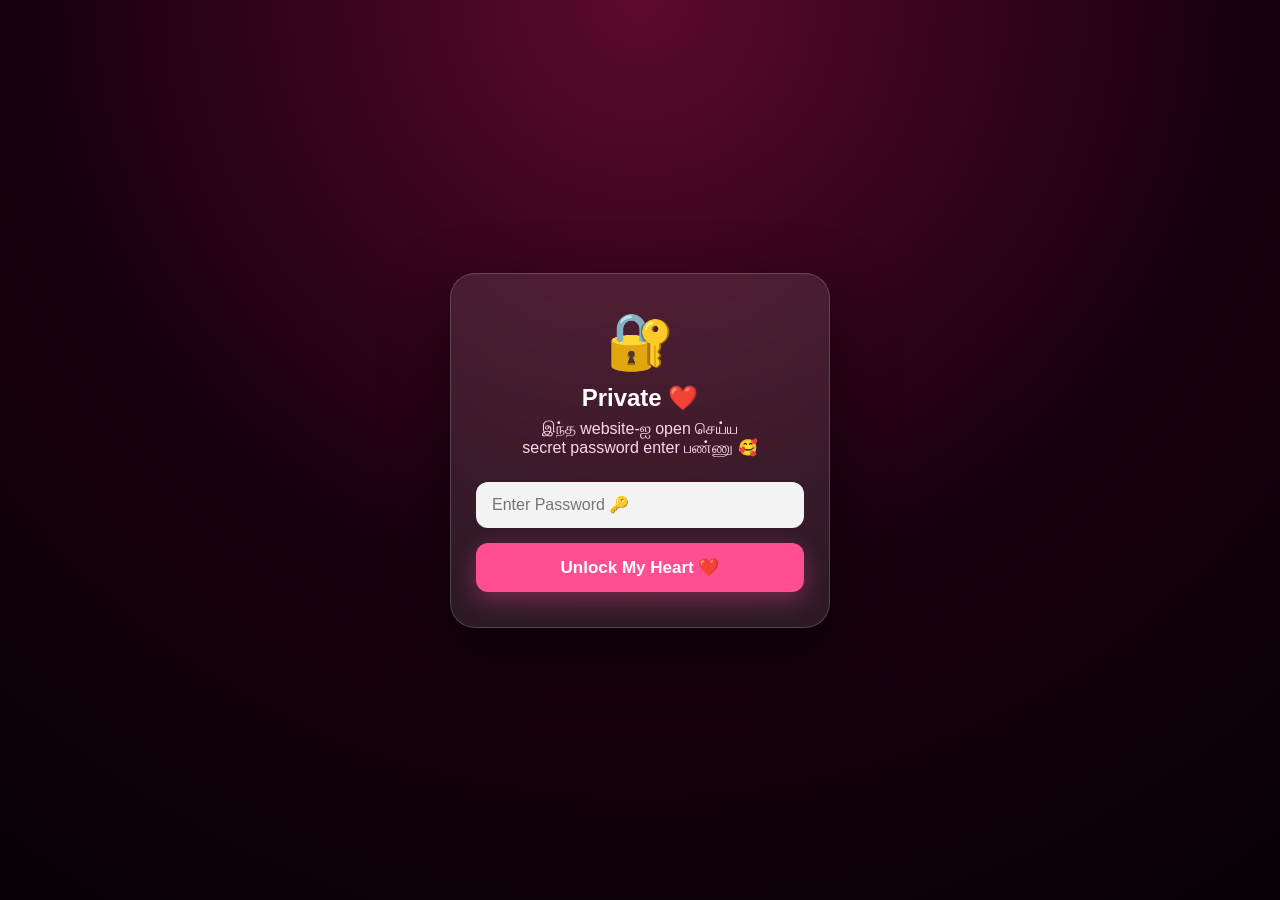
<file: index.html>
<!DOCTYPE html><html lang="ta"><head>
    <meta charset="UTF-8"><meta name="viewport"
      content="width=device-width, initial-scale=1.0">

<meta name="theme-color"
      content="#17000d">

<title>My Feelings ❤️</title>

<link rel="stylesheet" href="style.css">

<style>
    /* ================= PASSWORD SCREEN ================= */

    #passwordScreen {
        position: fixed;
        inset: 0;
        z-index: 99999;

        display: flex;
        align-items: center;
        justify-content: center;

        background:
            radial-gradient(circle at top,
            #5c0a2b,
            #17000d 55%,
            #080006);

        padding: 20px;
    }

    .password-card {
        width: 100%;
        max-width: 380px;

        padding: 35px 25px;
        text-align: center;

        border-radius: 25px;

        background: rgba(255, 255, 255, 0.10);
        backdrop-filter: blur(18px);

        border: 1px solid rgba(255,255,255,0.18);

        box-shadow:
            0 20px 60px rgba(0,0,0,0.5);
    }

    .lock-icon {
        font-size: 55px;
        margin-bottom: 10px;
    }

    .password-card h1 {
        color: white;
        margin-bottom: 8px;
    }

    .password-card p {
        color: #ffd9e8;
        margin-bottom: 25px;
    }

    #passwordInput {
        width: 100%;
        box-sizing: border-box;

        padding: 14px 16px;

        border: none;
        outline: none;

        border-radius: 12px;

        background: rgba(255,255,255,0.95);
        color: #17000d;

        font-size: 16px;

        margin-bottom: 15px;
    }

    #unlockBtn {
        width: 100%;

        padding: 14px;

        border: none;
        border-radius: 12px;

        background: #ff4f91;
        color: white;

        font-size: 17px;
        font-weight: bold;

        cursor: pointer;

        box-shadow:
            0 8px 25px rgba(255,79,145,0.35);
    }

    #unlockBtn:active {
        transform: scale(0.97);
    }

    #passwordError {
        display: none;

        margin-top: 15px;

        color: #ff9fbd;
        font-size: 14px;
    }

    .shake {
        animation: shake 0.35s;
    }

    @keyframes shake {
        0%   { transform: translateX(0); }
        25%  { transform: translateX(-8px); }
        50%  { transform: translateX(8px); }
        75%  { transform: translateX(-8px); }
        100% { transform: translateX(0); }
    }

</style>

</head><body><!-- ================= PASSWORD SCREEN ================= --><section id="passwordScreen"><div class="password-card" id="passwordCard">

    <div class="lock-icon">
        🔐
    </div>

    <h1>
        Private ❤️
    </h1>

    <p>
        இந்த website-ஐ open செய்ய<br>
        secret password enter பண்ணு 🥰
    </p>

    <input
        type="password"
        id="passwordInput"
        placeholder="Enter Password 🔑"
        autocomplete="off"
    >

    <button id="unlockBtn">
        Unlock My Heart ❤️
    </button>

    <p id="passwordError">
        ❌ Password தவறாக உள்ளது!
    </p>

</div>

</section><!-- ================= WEBSITE CONTENT ================= --><!-- MUSIC --><audio id="bgMusic"
src="song101.mp3"
loop>
</audio>

<!-- FLOATING HEARTS --><div id="heartsContainer"></div><!-- START SCREEN --><section class="screen active" id="startScreen"><div class="glass-card start-card">

    <div class="gift-icon">
        💌
    </div>

    <h1>
        Open My Feelings 💞
    </h1>

    <p>
        உனக்காக நான் சொல்லாமல் வைத்திருந்த<br>
        சில உணர்வுகள்...
    </p>

    <p class="small-note">
        இதில் என் மனதில் இருக்கும் சில உணர்வுகள் 🥰
    </p>

    <button id="openBtn">
        Open My Heart 🫀
    </button>

</div>

</section><!-- FEELINGS SCREEN --><section class="screen" id="memoryScreen"><div class="glass-card memory-card">

    <div class="counter">

        My Feeling

        <span id="currentNumber">
            1
        </span>

        of 6

    </div>


    <h2 id="memoryHeading">
        My Feeling ❤️
    </h2>


    <div class="photo-wrapper">

        <img
            id="memoryPhoto"
            src="photo101.jpg"
            alt="My Feeling"
        >

        <canvas id="scratchCanvas"></canvas>

    </div>


    <p class="scratch-hint">
        👆 Scratch பண்ணி என் Feeling-ஐ பாரு ❤️
    </p>


    <div
        id="specialMessage"
        class="special-message"
    >

        <div class="message-icon">
            💖
        </div>

        <h3 id="messageTitle">
            My Feeling ❤️
        </h3>

        <p id="messageText"></p>

    </div>


    <button
        id="nextBtn"
        class="next-btn"
    >
        Next Feeling ❤️
    </button>

</div>

</section><!-- FINAL PROPOSAL --><section class="screen" id="finalScreen"><div class="glass-card final-card">

    <div class="final-heart">
        💖
    </div>

    <h1>
        One Last Thing... ❤️
    </h1>

    <p class="final-description">

        என் மனதில் இருக்கும் உணர்வுகள்<br>
        இப்போ உனக்கு தெரிஞ்சிருக்கும்...

        <br><br>

        ஆனால் சொல்ல வேண்டிய ஒன்று<br>
        இன்னும் இருக்கு...

    </p>


    <h2>
        Will You Be Mine? 💍❤️
    </h2>


    <p class="choose-text">
        என் வாழ்க்கையில் என்னுடன் இருப்பாயா? 🥹❤️
    </p>


    <div
        id="answerButtons"
        class="answer-buttons"
    >

        <button
            id="yesBtn"
            class="yes-btn"
        >
            YES 😍❤️
        </button>


        <button
            id="noBtn"
            class="no-btn"
        >
            NO 😭💔
        </button>

    </div>


    <!-- FEEDBACK -->

    <div
        id="feedbackBox"
        class="feedback-box"
    >

        <div id="feedbackEmoji">
            💌
        </div>


        <h3 id="feedbackTitle">
            My Heart Is Waiting 🫀
        </h3>


        <p id="feedbackDescription">
            உன் உண்மையான பதிலை சொல்லு...
        </p>


        <textarea
            id="feedback"
            placeholder="உன் மனதில் என்ன இருக்கிறது? 🥹">
        </textarea>


        <button
            id="submitBtn"
            class="submit-btn"
        >
            Send My Answer 💌
        </button>


        <p id="submitStatus"></p>

    </div>

</div>

</section><!-- THANK YOU --><section
    class="screen"
    id="thankYouScreen"
><div class="glass-card thank-card">

    <div class="thank-heart">
        💖
    </div>


    <h1>
        Thank You ❤️
    </h1>


    <p id="thankMessage">

        என் உணர்வுகளை புரிந்து கொண்டு
        <br>
        உன் answer-ஐ சொல்லிருப்பாய் என்று நினைக்கிறேன். 🥹❤️

    </p>


    <div class="heart-row">
        ❤️ 💕 💖 💗 💓
    </div>

</div>

</section><!-- ================= PASSWORD SCRIPT ================= --><script>

    const correctPassword = "😉MADAM☺️.-.🫀.-.🌹143🌹.-.🫀,-,😘MADAM🥰";

    const passwordScreen =
        document.getElementById("passwordScreen");

    const passwordInput =
        document.getElementById("passwordInput");

    const unlockBtn =
        document.getElementById("unlockBtn");

    const passwordError =
        document.getElementById("passwordError");

    const passwordCard =
        document.getElementById("passwordCard");


    function unlockWebsite() {

        const enteredPassword =
            passwordInput.value;


        if (enteredPassword === correctPassword) {

            passwordError.style.display = "none";

            passwordScreen.style.opacity = "0";

            passwordScreen.style.transition =
                "opacity 0.6s ease";


            setTimeout(() => {

                passwordScreen.style.display =
                    "none";

            }, 600);


        } else {

            passwordError.style.display =
                "block";

            passwordCard.classList.remove("shake");

            void passwordCard.offsetWidth;

            passwordCard.classList.add("shake");

            passwordInput.value = "";

            passwordInput.focus();

        }

    }


    unlockBtn.addEventListener(
        "click",
        unlockWebsite
    );


    passwordInput.addEventListener(
        "keydown",
        function(event) {

            if (event.key === "Enter") {

                unlockWebsite();

            }

        }
    );

</script><!-- YOUR ORIGINAL JAVASCRIPT --><script src="script.js"></script></body></html>
</file>
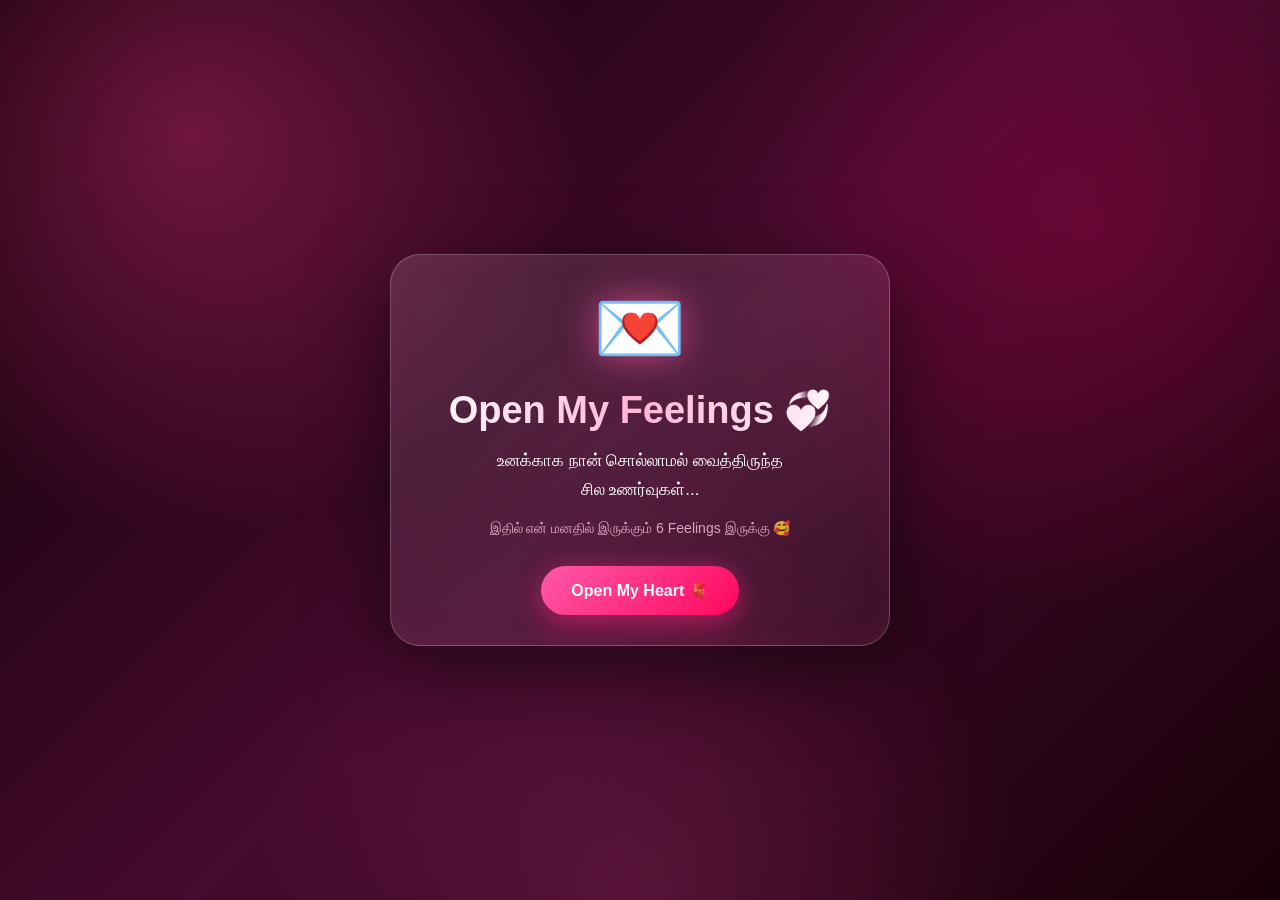
<file: intex.html>
<!DOCTYPE html>
<html lang="ta">

<head>

    <meta charset="UTF-8">

    <meta name="viewport"
          content="width=device-width, initial-scale=1.0">

    <meta name="theme-color"
          content="#17000d">

    <title>My Feelings ❤️</title>

    <link rel="stylesheet"
          href="style.css">

</head>

<body>

    <!-- ================= MUSIC ================= -->

    <audio id="bgMusic"
           src="song101.mp3"
           loop>
    </audio>


    <!-- ================= FLOATING HEARTS ================= -->

    <div id="heartsContainer"></div>


    <!-- ================= START SCREEN ================= -->

    <section class="screen active"
             id="startScreen">

        <div class="glass-card start-card">

            <div class="gift-icon">
                💌
            </div>

            <h1>
                Open My Feelings 💞
            </h1>

            <p>
                உனக்காக நான் சொல்லாமல் வைத்திருந்த<br>
                சில உணர்வுகள்...
            </p>

            <p class="small-note">
                இதில் என் மனதில் இருக்கும் 6 Feelings இருக்கு 🥰
            </p>

            <button id="openBtn">
                Open My Heart 🫀
            </button>

        </div>

    </section>


    <!-- ================= MY FEELINGS SCREEN ================= -->

    <section class="screen"
             id="memoryScreen">

        <div class="glass-card memory-card">

            <div class="counter">
                My Feeling
                <span id="currentNumber">1</span>
                of 6
            </div>


            <h2 id="memoryHeading">
                My Feeling ❤️
            </h2>


            <!-- PHOTO -->

            <div class="photo-wrapper">

                <img
                    id="memoryPhoto"
                    src="photo101.jpg"
                    alt="My Feeling"
                >

                <canvas
                    id="scratchCanvas">
                </canvas>

            </div>


            <!-- SCRATCH HINT -->

            <p class="scratch-hint">
                👆 Scratch பண்ணி என் Feeling-ஐ பாரு ❤️
            </p>


            <!-- ================= FEELING MESSAGE ================= -->

            <div id="specialMessage"
                 class="special-message">

                <div class="message-icon">
                    💖
                </div>

                <h3 id="messageTitle">
                    My Feeling ❤️
                </h3>

                <p id="messageText">
                </p>

            </div>


            <!-- NEXT -->

            <button id="nextBtn"
                    class="next-btn">

                Next Feeling ❤️

            </button>

        </div>

    </section>


    <!-- ================= FINAL PROPOSAL SCREEN ================= -->

    <section class="screen"
             id="finalScreen">

        <div class="glass-card final-card">

            <div class="final-heart">
                💖
            </div>

            <h1>
                One Last Thing... ❤️
            </h1>

            <p class="final-description">

                என் மனதில் இருந்த 6 Feelings-யும்<br>
                இப்போ உனக்கு தெரிஞ்சிருக்கும்...

                <br><br>

                ஆனால் சொல்ல வேண்டிய ஒரு Feeling<br>
                இன்னும் இருக்கு...

            </p>


            <h2>
                Will You Be Mine? 💍❤️
            </h2>


            <p class="choose-text">
                என் வாழ்க்கையில் என்னுடன் இருப்பாயா? 🥹❤️
            </p>


            <!-- YES / NO -->

            <div id="answerButtons"
                 class="answer-buttons">

                <button id="yesBtn"
                        class="yes-btn">

                    YES 😍❤️

                </button>


                <button id="noBtn"
                        class="no-btn">

                    NO 😭💔

                </button>

            </div>


            <!-- ================= FEEDBACK ================= -->

            <div id="feedbackBox"
                 class="feedback-box">

                <div id="feedbackEmoji">
                    💌
                </div>


                <h3 id="feedbackTitle">
                    My Heart Is Waiting 🫀
                </h3>


                <p id="feedbackDescription">
                    உன் உண்மையான feeling-ஐ என்கிட்ட சொல்லு...
                </p>


                <textarea
                    id="feedback"
                    placeholder="உன் மனதில் என்ன இருக்கிறது? 🥹">
                </textarea>


                <button id="submitBtn"
                        class="submit-btn">

                    Send My Answer 💌

                </button>


                <p id="submitStatus">
                </p>

            </div>

        </div>

    </section>


    <!-- ================= THANK YOU ================= -->

    <section class="screen"
             id="thankYouScreen">

        <div class="glass-card thank-card">

            <div class="thank-heart">
                💖
            </div>


            <h1>
                
            </h1>


            <p id="thankMessage">
                என் Feelings-ஐ புரிந்து கொண்டு
                <br>
                உன் answer-ஐ சொல்லிருப்பாய் என்று நினைக்கிறேன். 🥹❤️
            </p>


            <div class="heart-row">
                ❤️ 💕 💖 💗 💓
            </div>

        </div>

    </section>


    <script src="script.js"></script>

</body>

</html>
</file>
<file: style.css>
/* =====================================================
   MY FEELINGS ❤️
   LOVE PROPOSAL WEBSITE
   ===================================================== */

* {
    box-sizing: border-box;
    margin: 0;
    padding: 0;
}

html {
    scroll-behavior: smooth;
}

body {
    min-height: 100vh;

    font-family:
        Arial,
        "Noto Sans Tamil",
        sans-serif;

    color: #ffffff;

    background:

        radial-gradient(
            circle at 15% 15%,
            rgba(255, 55, 145, 0.35),
            transparent 30%
        ),

        radial-gradient(
            circle at 85% 25%,
            rgba(255, 0, 102, 0.22),
            transparent 30%
        ),

        radial-gradient(
            circle at 50% 100%,
            rgba(255, 80, 170, 0.18),
            transparent 35%
        ),

        linear-gradient(
            135deg,
            #100006,
            #450a2d,
            #180008
        );

    overflow-x: hidden;
}


/* =====================================================
   SCREEN
   ===================================================== */

.screen {

    min-height: 100vh;

    display: none;

    align-items: center;
    justify-content: center;

    padding: 20px;

}

.screen.active {

    display: flex;

    animation:
        screenIn 0.7s ease;

}


/* =====================================================
   GLASS CARD
   ===================================================== */

.glass-card {

    width: 100%;
    max-width: 500px;

    padding: 30px 22px;

    text-align: center;

    border-radius: 30px;

    background:
        linear-gradient(
            145deg,
            rgba(255,255,255,0.12),
            rgba(255,255,255,0.045)
        );

    border:
        1px solid
        rgba(255,255,255,0.22);

    backdrop-filter:
        blur(20px);

    -webkit-backdrop-filter:
        blur(20px);

    box-shadow:

        0 25px 80px
        rgba(0,0,0,0.55),

        inset 0 0 35px
        rgba(255,70,160,0.05);

}


/* =====================================================
   START SCREEN
   ===================================================== */

.gift-icon {

    font-size: 75px;

    margin-bottom: 15px;

    filter:
        drop-shadow(
            0 0 18px
            rgba(255,90,170,0.65)
        );

    animation:
        floating 2.2s
        ease-in-out infinite;

}


.start-card h1 {

    font-size: 38px;

    margin-bottom: 15px;

    background:

        linear-gradient(
            90deg,
            #ffffff,
            #ffb5d8,
            #ffffff
        );

    -webkit-background-clip: text;

    -webkit-text-fill-color:
        transparent;

}


.start-card p {

    font-size: 17px;

    line-height: 1.7;

}


.small-note {

    margin-top: 12px;

    font-size: 14px !important;

    color: #ffc7df;

    opacity: 0.8;

}


/* =====================================================
   BUTTON
   ===================================================== */

button {

    border: none;

    cursor: pointer;

    font-family: inherit;

    font-size: 16px;

    font-weight: bold;

    border-radius: 50px;

    transition:

        transform 0.25s ease,

        box-shadow 0.25s ease,

        opacity 0.25s ease;

}


button:hover {

    transform:
        translateY(-3px);

}


button:active {

    transform:
        scale(0.95);

}


/* =====================================================
   OPEN HEART BUTTON
   ===================================================== */

#openBtn {

    margin-top: 25px;

    padding: 15px 30px;

    color: white;

    background:

        linear-gradient(
            135deg,
            #ff59aa,
            #ff075d
        );

    box-shadow:

        0 10px 30px
        rgba(255,30,120,0.45),

        0 0 25px
        rgba(255,50,150,0.18);

}


/* =====================================================
   COUNTER
   ===================================================== */

.counter {

    display: inline-block;

    padding: 8px 18px;

    margin-bottom: 15px;

    border-radius: 50px;

    background:
        rgba(255,255,255,0.10);

    border:
        1px solid
        rgba(255,160,205,0.18);

    color: #ffd2e6;

    font-size: 14px;

    font-weight: bold;

    box-shadow:
        0 5px 20px
        rgba(0,0,0,0.15);

}


/* =====================================================
   MY FEELING HEADING
   ===================================================== */

.memory-card h2 {

    font-size: 25px;

    margin-bottom: 20px;

    color: #ffd0e4;

    text-shadow:

        0 0 15px
        rgba(255,80,160,0.35);

}


/* =====================================================
   PHOTO
   ===================================================== */

.photo-wrapper {

    position: relative;

    width: 100%;

    max-width: 390px;

    aspect-ratio: 3 / 4;

    margin: auto;

    overflow: hidden;

    border-radius: 24px;

    background: #090006;

    box-shadow:

        0 15px 45px
        rgba(0,0,0,0.55),

        0 0 30px
        rgba(255,50,150,0.12);

}


#memoryPhoto {

    width: 100%;
    height: 100%;

    object-fit: cover;

    display: block;

}


#scratchCanvas {

    position: absolute;

    inset: 0;

    width: 100%;
    height: 100%;

    touch-action: none;

    cursor: crosshair;

}


/* =====================================================
   SCRATCH HINT
   ===================================================== */

.scratch-hint {

    margin-top: 14px;

    font-size: 14px;

    color: #ffc9df;

    opacity: 0.82;

    animation:
        hintPulse 1.8s
        ease-in-out infinite;

}


/* =====================================================
   SPECIAL FEELING MESSAGE
   ===================================================== */

.special-message {

    display: none;

    margin-top: 22px;

    padding: 23px 18px;

    border-radius: 23px;

    background:

        linear-gradient(
            135deg,
            rgba(255,79,163,0.20),
            rgba(255,255,255,0.06)
        );

    border:

        1px solid
        rgba(255,158,205,0.38);

    box-shadow:

        inset 0 0 30px
        rgba(255,50,140,0.07),

        0 10px 35px
        rgba(0,0,0,0.25);

    animation:
        messageIn 0.7s ease;

}


.special-message.show {

    display: block;

}


.message-icon {

    font-size: 36px;

    margin-bottom: 8px;

    filter:
        drop-shadow(
            0 0 12px
            rgba(255,80,170,0.5)
        );

}


.special-message h3 {

    font-size: 21px;

    margin-bottom: 12px;

    color: #ffb8d9;

}


.special-message p {

    font-size: 16px;

    line-height: 1.85;

    color: #ffe5f2;

}


/* =====================================================
   NEXT FEELING BUTTON
   ===================================================== */

.next-btn {

    display: none;

    margin: 20px auto 0;

    padding: 13px 27px;

    color: white;

    background:

        linear-gradient(
            135deg,
            #ff4fa3,
            #ff176c
        );

    box-shadow:

        0 8px 25px
        rgba(255,30,120,0.35);

}


.next-btn.show {

    display: block;

    animation:
        buttonAppear 0.5s ease;

}


/* =====================================================
   FINAL LOVE PROPOSAL
   ===================================================== */

.final-heart {

    font-size: 78px;

    filter:
        drop-shadow(
            0 0 25px
            rgba(255,50,150,0.7)
        );

    animation:
        heartbeat 1.2s infinite;

}


.final-card h1 {

    font-size: 32px;

    margin-top: 10px;

    color: #ffffff;

}


.final-description {

    margin-top: 15px;

    line-height: 1.75;

    color: #ffe3ef;

    opacity: 0.92;

}


.final-card h2 {

    margin-top: 23px;

    font-size: 30px;

    color: #ffb8da;

    text-shadow:

        0 0 18px
        rgba(255,80,160,0.5);

}


.choose-text {

    margin-top: 10px;

    font-size: 14px;

    color: #ffd2e3;

    opacity: 0.75;

}


/* =====================================================
   YES / NO
   ===================================================== */

.answer-buttons {

    display: flex;

    justify-content: center;

    gap: 15px;

    margin-top: 27px;

}


.answer-buttons button {

    min-width: 130px;

    padding: 15px 22px;

}


.yes-btn {

    color: white;

    background:

        linear-gradient(
            135deg,
            #ff55a7,
            #ff075d
        );

    box-shadow:

        0 10px 30px
        rgba(255,0,90,0.4),

        0 0 25px
        rgba(255,60,150,0.18);

    animation:
        yesGlow 2s
        ease-in-out infinite;

}


.no-btn {

    color: white;

    background:
        rgba(255,255,255,0.11);

    border:

        1px solid
        rgba(255,255,255,0.20);

}


/* =====================================================
   FEEDBACK
   ===================================================== */

.feedback-box {

    display: none;

    margin-top: 25px;

    animation:
        messageIn 0.5s ease;

}


.feedback-box.show {

    display: block;

}


#feedbackEmoji {

    font-size: 38px;

    margin-bottom: 8px;

}


.feedback-box h3 {

    font-size: 22px;

    margin-bottom: 8px;

    color: #ffc2dc;

}


.feedback-box p {

    font-size: 14px;

    line-height: 1.7;

}


textarea {

    width: 100%;

    min-height: 110px;

    margin-top: 15px;

    padding: 14px;

    resize: vertical;

    outline: none;

    color: white;

    font-family: inherit;

    font-size: 15px;

    line-height: 1.5;

    border-radius: 16px;

    border:

        1px solid
        rgba(255,255,255,0.25);

    background:
        rgba(0,0,0,0.25);

}


textarea:focus {

    border-color:
        rgba(255,120,180,0.7);

    box-shadow:

        0 0 20px
        rgba(255,60,150,0.12);

}


textarea::placeholder {

    color:
        rgba(255,255,255,0.55);

}


.submit-btn {

    margin-top: 15px;

    padding: 14px 25px;

    color: white;

    background:

        linear-gradient(
            135deg,
            #ff4fa3,
            #ff176c
        );

    box-shadow:

        0 8px 25px
        rgba(255,30,120,0.28);

}


.submit-btn:disabled {

    opacity: 0.6;

    cursor: not-allowed;

}


#submitStatus {

    margin-top: 12px;

    color: #ffb9d7;

}


/* =====================================================
   THANK YOU
   ===================================================== */

.thank-heart {

    font-size: 82px;

    filter:
        drop-shadow(
            0 0 25px
            rgba(255,60,160,0.65)
        );

    animation:
        heartbeat 1.2s infinite;

}


.thank-card h1 {

    font-size: 36px;

    margin: 15px 0;

    color: #ffc4df;

}


.thank-card p {

    line-height: 1.8;

    color: #ffe5f1;

}


.heart-row {

    margin-top: 22px;

    font-size: 25px;

    letter-spacing: 7px;

}


/* =====================================================
   FLOATING HEARTS
   ===================================================== */

#heartsContainer {

    position: fixed;

    inset: 0;

    pointer-events: none;

    overflow: hidden;

    z-index: 999;

}


.floating-heart {

    position: absolute;

    bottom: -30px;

    animation:
        heartRise
        linear
        forwards;

    filter:
        drop-shadow(
            0 0 7px
            rgba(255,80,160,0.45)
        );

}


/* =====================================================
   ANIMATIONS
   ===================================================== */

@keyframes floating {

    0%,
    100% {

        transform:
            translateY(0);

    }

    50% {

        transform:
            translateY(-12px);

    }

}


@keyframes heartbeat {

    0%,
    100% {

        transform:
            scale(1);

    }

    50% {

        transform:
            scale(1.15);

    }

}


@keyframes heartRise {

    0% {

        transform:
            translateY(0)
            rotate(0deg);

        opacity: 0;

    }

    15% {

        opacity: 0.9;

    }

    100% {

        transform:
            translateY(-110vh)
            rotate(360deg);

        opacity: 0;

    }

}


@keyframes screenIn {

    from {

        opacity: 0;

        transform:
            translateY(18px)
            scale(0.98);

    }

    to {

        opacity: 1;

        transform:
            translateY(0)
            scale(1);

    }

}


@keyframes messageIn {

    from {

        opacity: 0;

        transform:
            translateY(22px)
            scale(0.95);

    }

    to {

        opacity: 1;

        transform:
            translateY(0)
            scale(1);

    }

}


@keyframes buttonAppear {

    from {

        opacity: 0;

        transform:
            translateY(15px)
            scale(0.95);

    }

    to {

        opacity: 1;

        transform:
            translateY(0)
            scale(1);

    }

}


@keyframes hintPulse {

    0%,
    100% {

        opacity: 0.55;

    }

    50% {

        opacity: 1;

    }

}


@keyframes yesGlow {

    0%,
    100% {

        box-shadow:
            0 10px 30px
            rgba(255,0,90,0.35);

    }

    50% {

        box-shadow:

            0 10px 35px
            rgba(255,0,90,0.55),

            0 0 25px
            rgba(255,70,160,0.25);

    }

}


/* =====================================================
   MOBILE
   ===================================================== */

@media (max-width: 600px) {

    .screen {

        padding: 14px;

        align-items: center;

    }


    .glass-card {

        padding: 25px 15px;

        border-radius: 25px;

    }


    .gift-icon {

        font-size: 68px;

    }


    .start-card h1 {

        font-size: 31px;

    }


    .start-card p {

        font-size: 16px;

    }


    .memory-card h2 {

        font-size: 22px;

    }


    .photo-wrapper {

        max-width: 100%;

        border-radius: 20px;

    }


    .special-message {

        padding: 20px 15px;

    }


    .special-message p {

        font-size: 15px;

        line-height: 1.8;

    }


    .final-heart {

        font-size: 68px;

    }


    .final-card h1 {

        font-size: 27px;

    }


    .final-card h2 {

        font-size: 25px;

    }


    .answer-buttons {

        gap: 10px;

    }


    .answer-buttons button {

        min-width: 115px;

        padding: 13px 16px;

    }


    .yes-btn {

        font-size: 15px;

    }


    .no-btn {

        font-size: 15px;

    }

}


/* =====================================================
   VERY SMALL MOBILE
   ===================================================== */

@media (max-width: 380px) {

    .glass-card {

        padding: 22px 12px;

    }


    .start-card h1 {

        font-size: 28px;

    }


    .memory-card h2 {

        font-size: 20px;

    }


    .answer-buttons {

        flex-direction: column;

        align-items: center;

    }


    .answer-buttons button {

        width: 80%;

    }

              }
</file>
